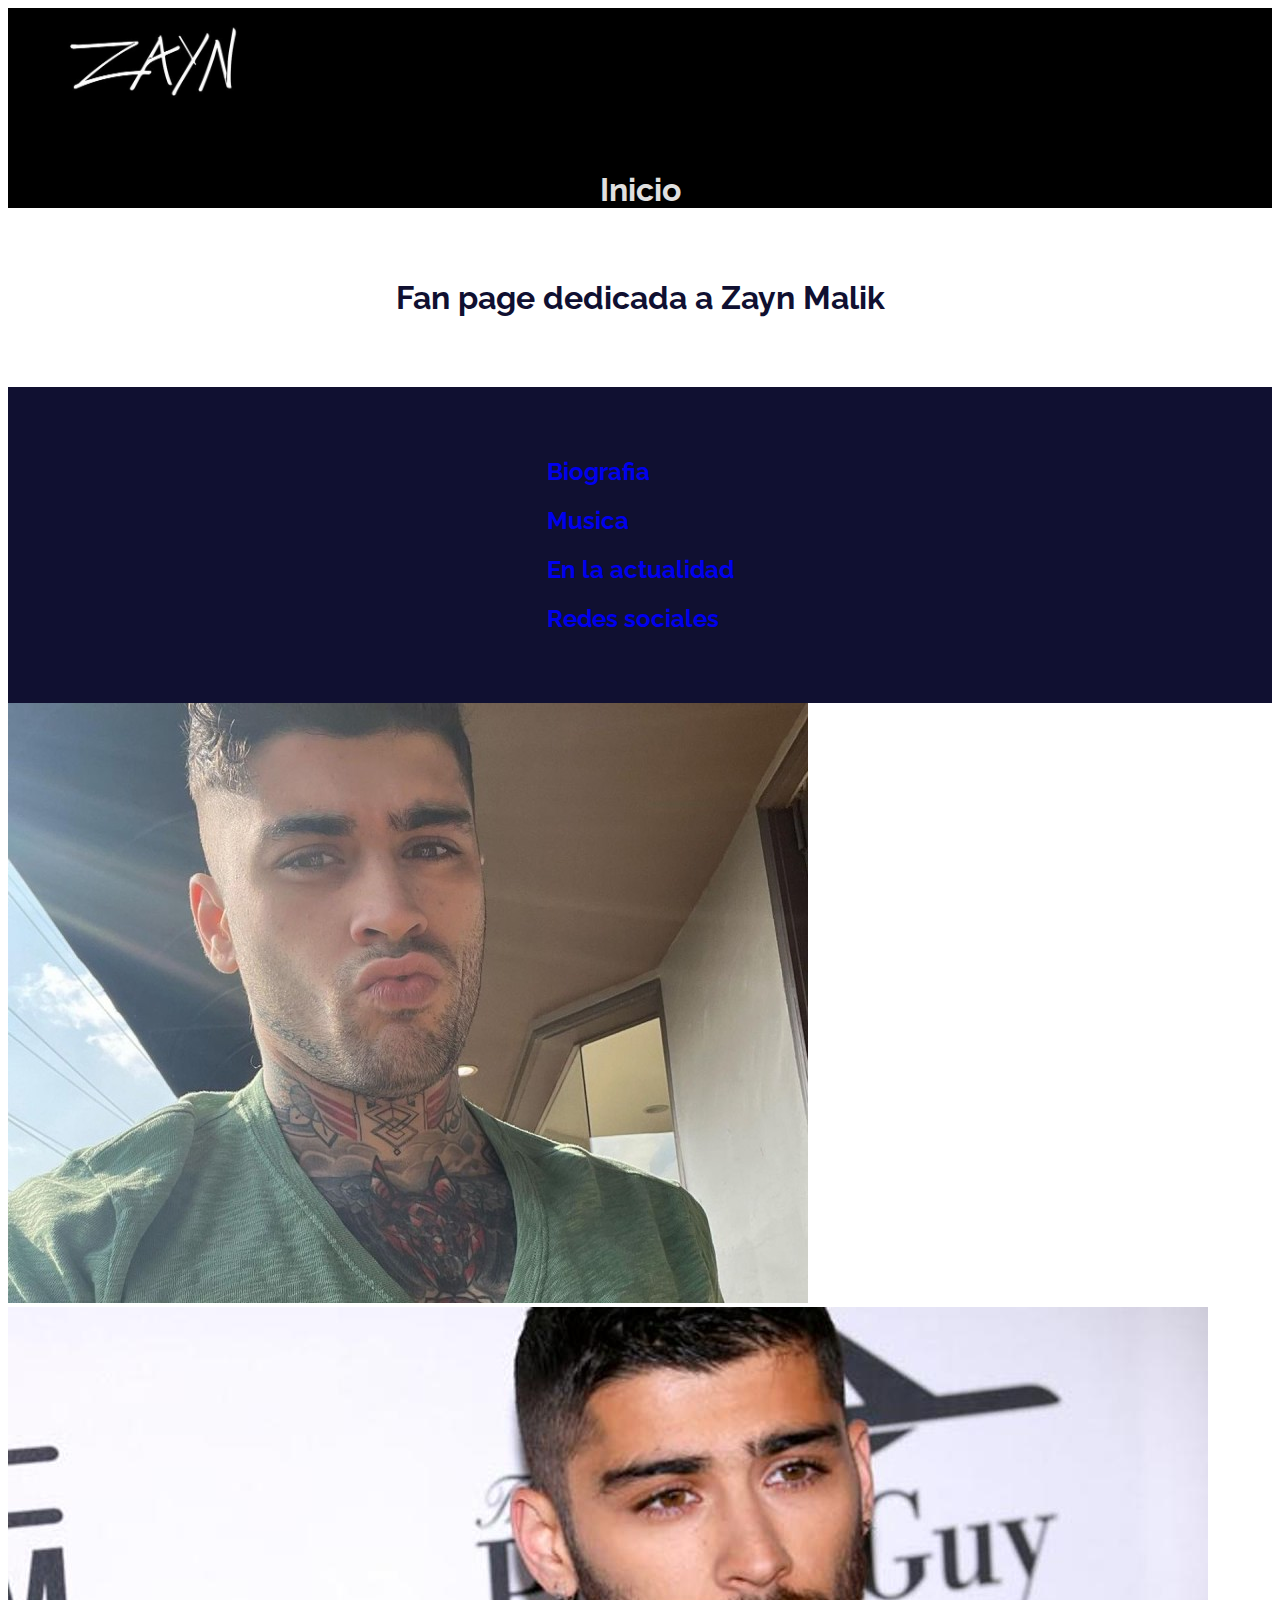
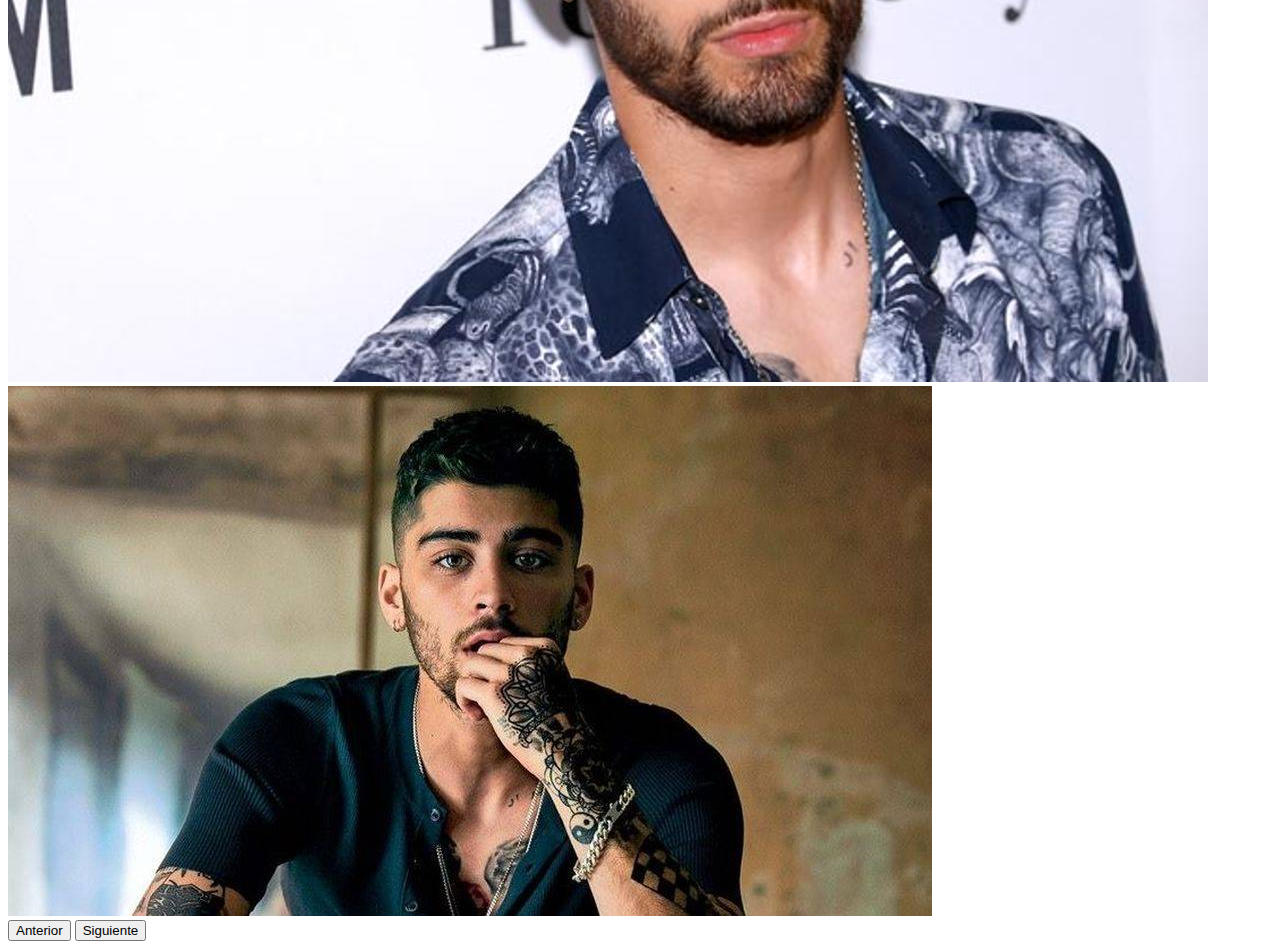
<file: index.html>
<!DOCTYPE html>
<html lang="es">
<head>
    <meta charset="UTF-8">
    <meta name="viewport" content="width=device-width, initial-scale=1.0">
        <link rel="stylesheet" href="style.css">
        <title>ZAYN</title>
        <link href="https://cdn.jsdelivr.net/npm/bootstrap@5.3.1/dist/css/bootstrap.min.css" rel="stylesheet" integrity="sha384-4bw+/aepP/YC94hEpVNVgiZdgIC5+VKNBQNGCHeKRQN+PtmoHDEXuppvnDJzQIu9" crossorigin="anonymous">
</head>
<body>
    <header>
        <div class="container-fluid background-black">
        <div class="container-fluid">
            <div class="row">
                <div class="col-md-6 background-green">
                    <img class="logo" src="imag/zayn logo.jpg" alt="logo">
                </div>
                <div class="col-md-6">
                    <h1 class="inicio">Inicio</h1>
                </div>
            </div>
            </div>
        </div>
    </div>
        </header> 
        <h1 class="fan">Fan page dedicada a Zayn Malik</h1>
        <div class="caja_uno">
    <div class="container-fluid">
        <div class="row">
            <div class="col-md-3">
                <a href="biografia.html">
                    <h2>Biografia</h2>
                </a> </div>
                <div class="col-md-3">
                <a href="musica.html">
                 <h2>Musica</h2>
                </a> </div>
                <div class="col-md-3">
                <a href="en-la-actualidad.html">
                    <h2>En la actualidad</h2>
                </a> </div>
                <div class="col-md-3">
                <a href="redes-sociales.html">
                <h2>Redes sociales</h2>
                </a> </div>
            </div>
        </div>
    </div>
</div>
<div id="carouselExampleControls" class="carousel slide" data-bs-ride="carousel">
    <div class="carousel-inner">
        <div class="carousel-item active">
            <img src="./imag/imagen dos.jpg" class="d-block w-100" alt="...">
        </div>
        <div class="carousel-item">
            <img src="./imag/carrusel uno.jpg" class="d-block w-100" alt="...">
        </div>
        <div class="carousel-item">
            <img src="./imag/carrusel tres.jpg" class="d-block w-100" alt="...">
        </div>
    </div>
    <button class="carousel-control-prev" type="button" data-bs-target="#carouselExampleControls"
        data-bs-slide="prev">
        <span class="carousel-control-prev-icon" aria-hidden="true"></span>
        <span class="visually-hidden">Anterior</span>
    </button>
    <button class="carousel-control-next" type="button" data-bs-target="#carouselExampleControls"
        data-bs-slide="next">
        <span class="carousel-control-next-icon" aria-hidden="true"></span>
        <span class="visually-hidden">Siguiente</span>
    </button>
</div>
<script src="https://cdn.jsdelivr.net/npm/bootstrap@5.3.1/dist/js/bootstrap.bundle.min.js" integrity="sha384-HwwvtgBNo3bZJJLYd8oVXjrBZt8cqVSpeBNS5n7C8IVInixGAoxmnlMuBnhbgrkm" crossorigin="anonymous"></script>
</body>
</html>
</file>
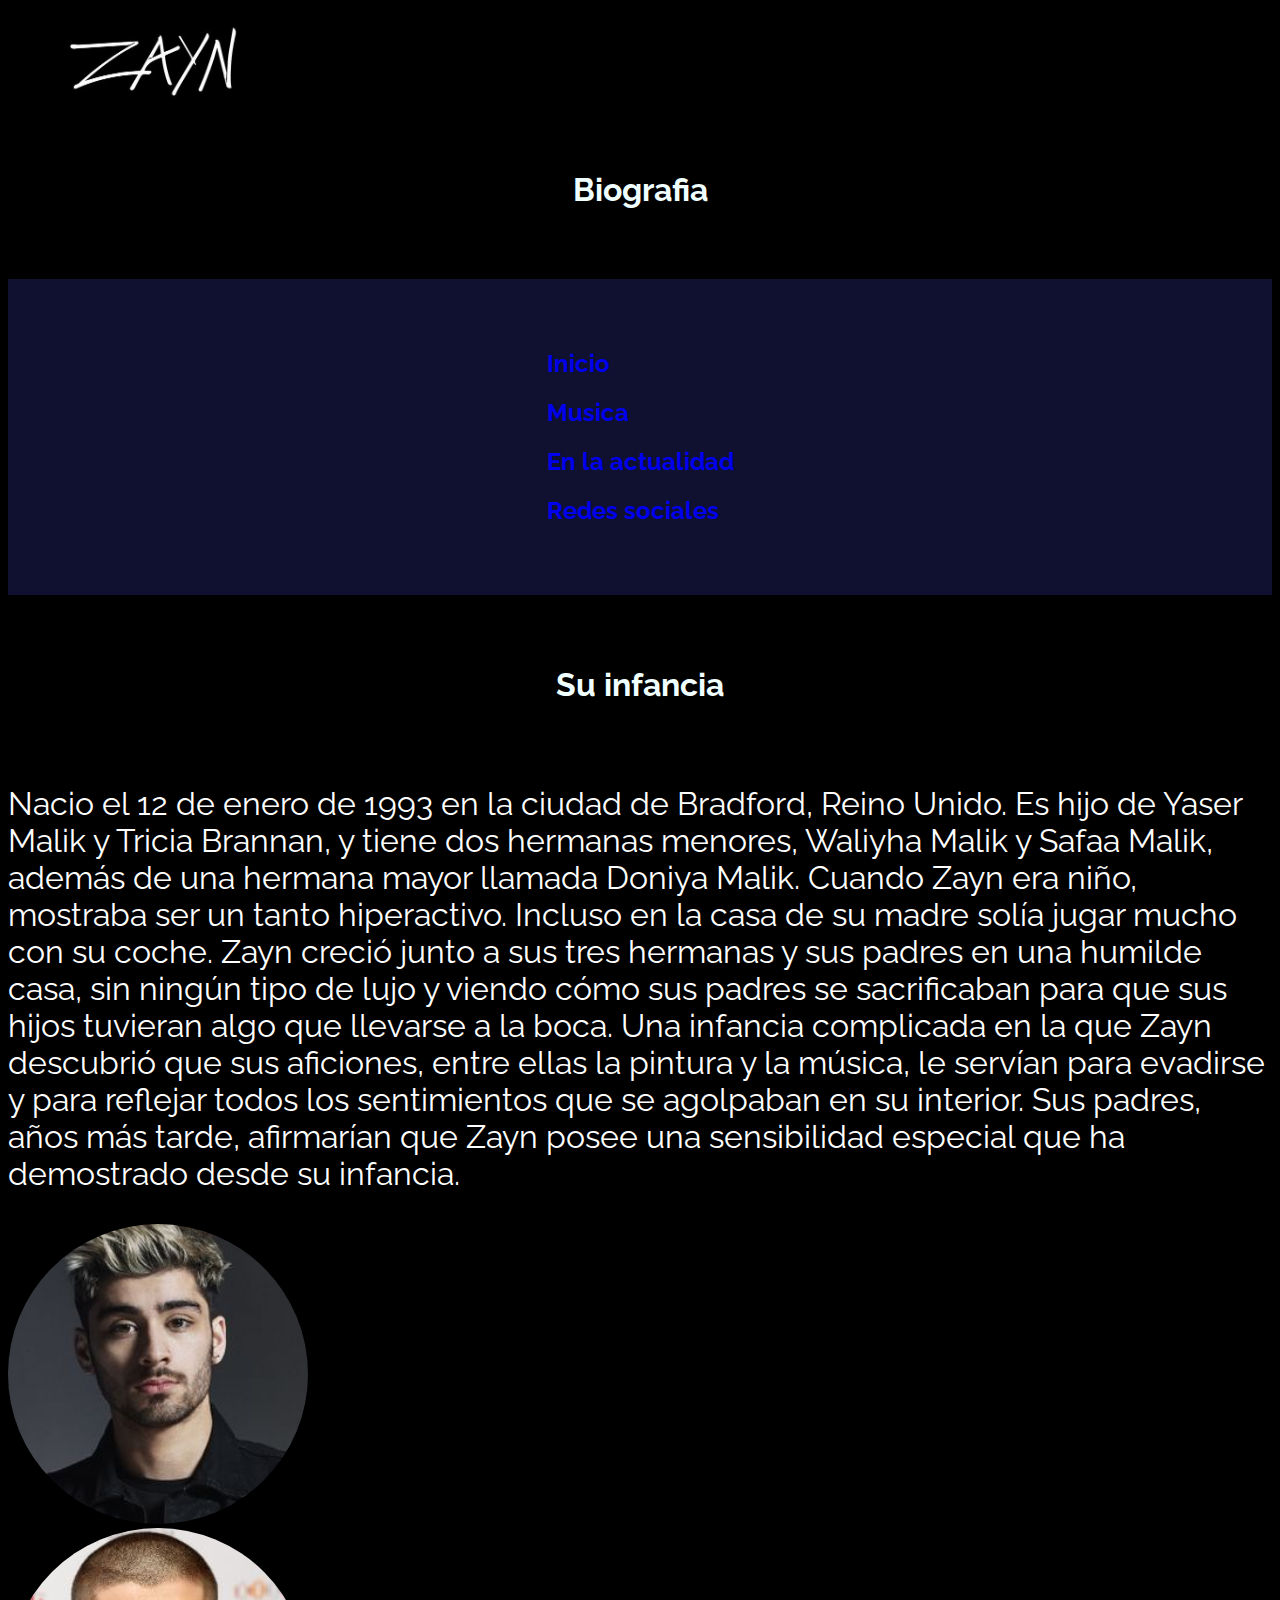
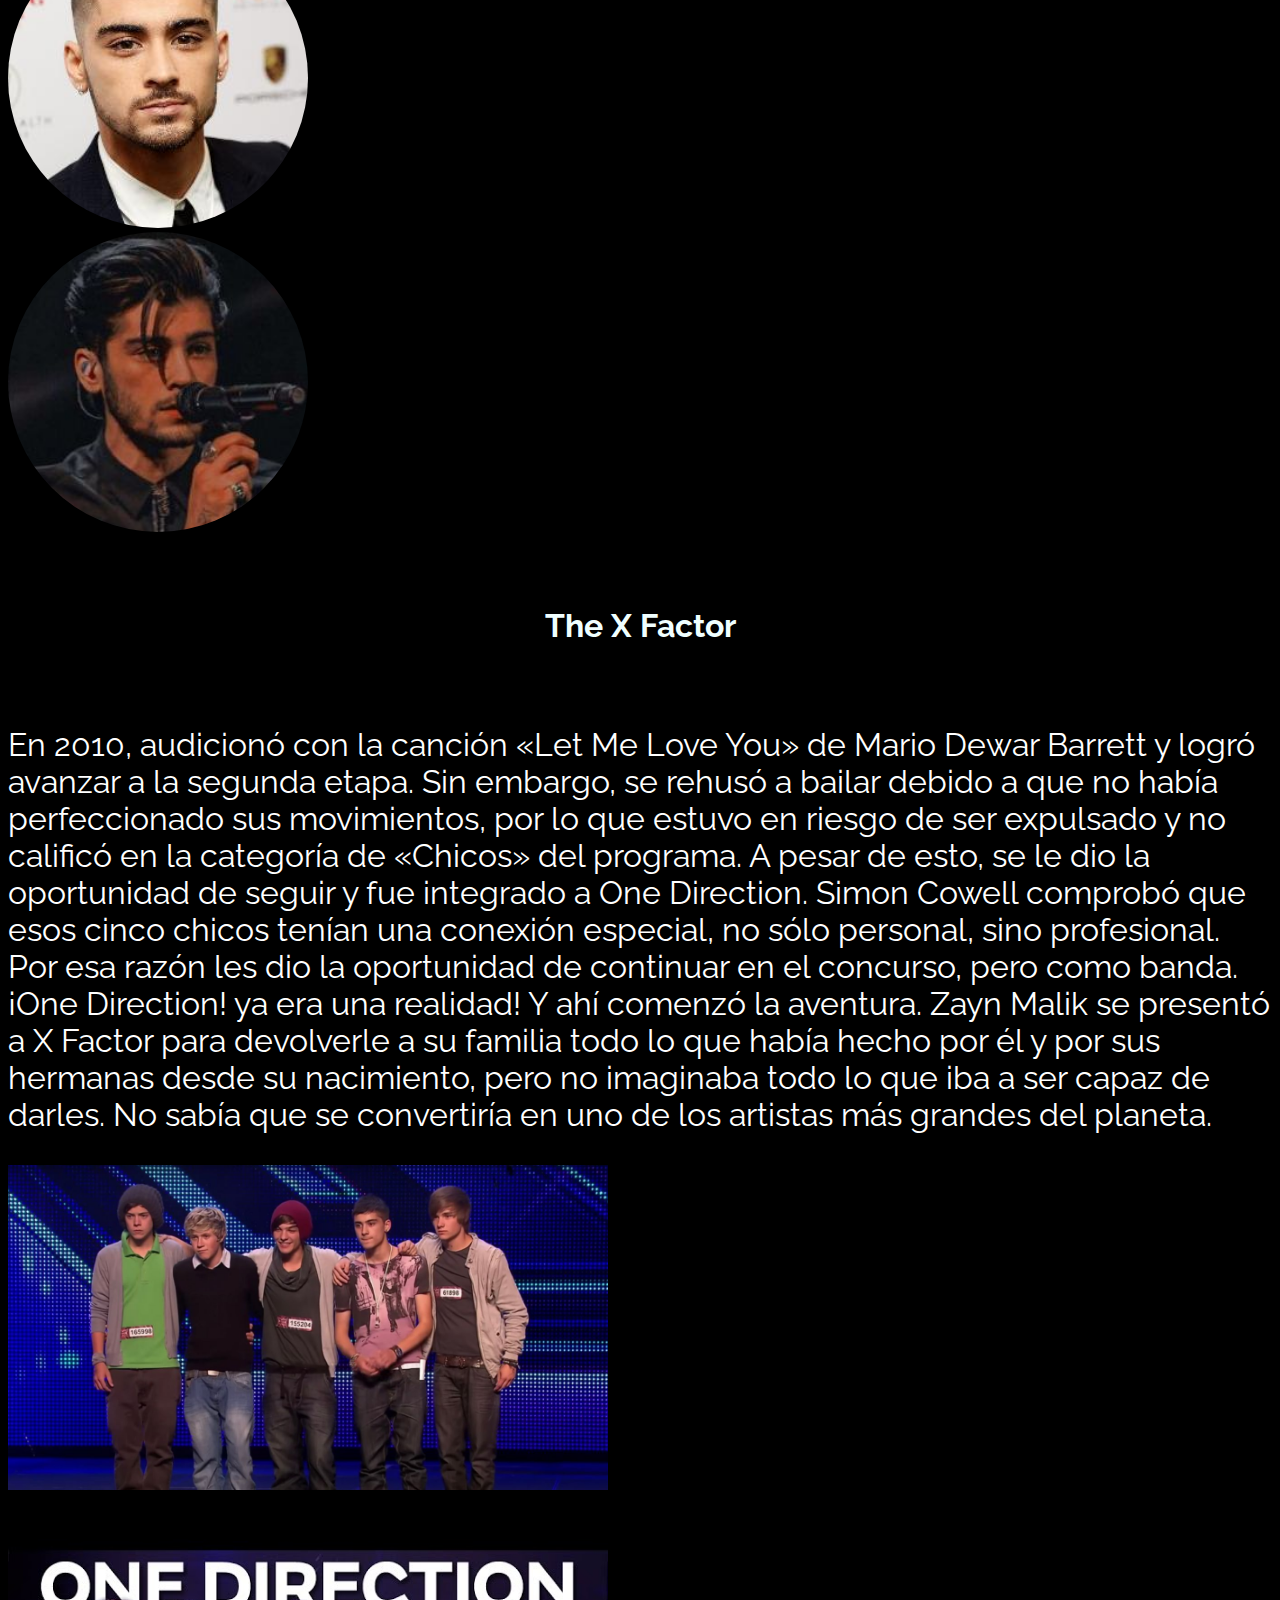
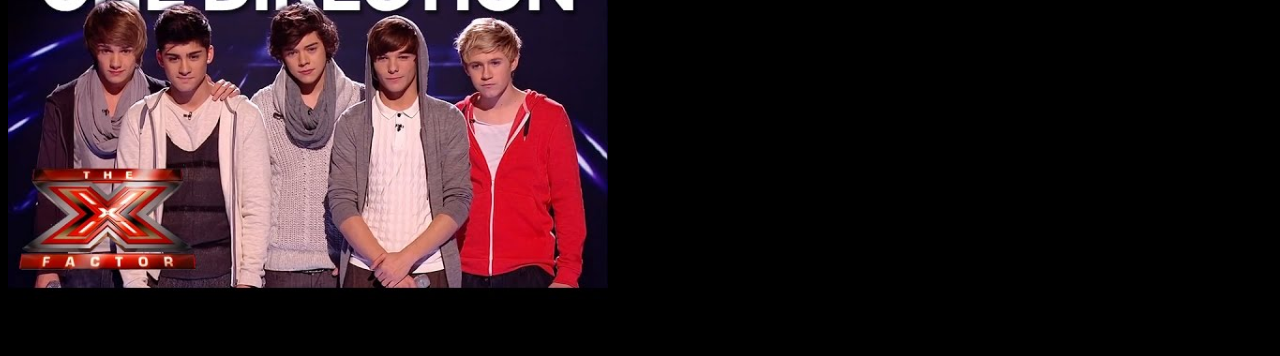
<file: biografia.html>
<!DOCTYPE html>
<html lang="es">

<head>
    <meta charset="UTF-8">
    <meta name="viewport" content="width=device-width, initial-scale=1.0">
    <link rel="stylesheet" href="biografia.css">
    <title>ZAYN</title>
    <link href="https://cdn.jsdelivr.net/npm/bootstrap@5.3.1/dist/css/bootstrap.min.css" rel="stylesheet"
        integrity="sha384-4bw+/aepP/YC94hEpVNVgiZdgIC5+VKNBQNGCHeKRQN+PtmoHDEXuppvnDJzQIu9" crossorigin="anonymous">
</head>

<body style="background-color:black;">
    <header>
        <div class="container-fluid background">
            <div class="container-fluid">
                <div class="row">
                    <div class="col-md-6 background-green">
                        <img class="logo" src="imag/zayn logo.jpg" alt="logo">
                    </div>
                    <div class="col-md-6">
                        <h1 class="biografia">Biografia</h1>
                    </div>
                </div>
            </div>
        </div>
    </header>
    <div class="caja_uno">
        <div class="container-fluid">
            <div class="row">
                <div class="col-md-3">
                    <a href="index.html">
                        <h2>Inicio</h2>
                    </a>
                </div>
                <div class="col-md-3">
                    <a href="musica.html">
                        <h2>Musica</h2>
                    </a>
                </div>
                <div class="col-md-3">
                    <a href="en-la-actualidad.html">
                        <h2>En la actualidad</h2>
                    </a>
                </div>
                <div class="col-md-3">
                    <a href="redes-sociales.html">
                        <h2>Redes sociales</h2>
                    </a>
                </div>
            </div>
        </div>
    </div>
    </div>
    <div class="container-fluid">
        <h1>Su infancia</h1>
        <p>Nacio el 12 de enero de 1993 en la ciudad de Bradford, Reino Unido.
            Es hijo de Yaser Malik y Tricia Brannan, y tiene dos hermanas menores, Waliyha Malik y Safaa Malik,
            además de una hermana mayor llamada Doniya Malik.
            Cuando Zayn era niño, mostraba ser un tanto hiperactivo. Incluso en la casa de su madre solía jugar
            mucho con su coche.
            Zayn creció junto a sus tres hermanas y sus padres en una humilde casa, sin ningún tipo de lujo y viendo
            cómo sus padres se sacrificaban para que sus hijos tuvieran algo que llevarse a la boca.
            Una infancia complicada en la que Zayn descubrió que sus aficiones, entre ellas la pintura y la música, le
            servían para evadirse y para reflejar todos los sentimientos que se agolpaban en su interior. Sus padres,
            años más tarde, afirmarían que Zayn posee una sensibilidad especial que ha demostrado desde su infancia.</p>
        <div class="container-fluid">
            <div class="row">
                <div class="col-md-4">
                    <img class="img" src="./imag/icono 1.jpg" alt="zayn">
                </div>
                <div class="col-md-4">
                    <img class="img" src=".//imag/icono2.jpg" alt="zayn">
                </div>
                <div class="col-md-4">
                    <img class="img" src="./imag/icono 3.jpg" alt="zayn">
                </div>
                <h1>The X Factor</h1>
                <p>En 2010, audicionó con la canción «Let Me Love You» de Mario Dewar Barrett y logró avanzar a la
                    segunda
                    etapa. Sin embargo, se rehusó a bailar debido a que no había perfeccionado sus movimientos, por lo
                    que
                    estuvo en riesgo de ser expulsado y no calificó en la categoría de «Chicos» del programa. A pesar de
                    esto, se le dio la oportunidad de seguir y fue integrado a One Direction.
                    Simon Cowell comprobó que esos cinco chicos tenían una conexión especial, no sólo personal, sino
                    profesional. Por esa razón les dio la oportunidad de continuar en el concurso, pero como banda. ¡One
                    Direction! ya era una realidad!
                    Y ahí comenzó la aventura. Zayn Malik se presentó a X Factor para devolverle a su familia todo lo
                    que había hecho por él y por sus hermanas desde su nacimiento, pero no imaginaba todo lo que iba a
                    ser capaz de darles. No sabía que se convertiría en uno de los artistas más grandes del planeta.</p>
            </div>
            <div class="container-fluid">
                <div class="row">
                    <div class="col-md-6">
                        <img class="img-2"src="./imag/one-direction-x-factor.jpg" alt="zayn">
                    </div>
                    <div class="col-md-6">
                        <img class="img-2"src="./imag/one.direction-x-factor-2.jpg" alt="zayn">
                    </div>

                    <script src="https://cdn.jsdelivr.net/npm/bootstrap@5.3.1/dist/js/bootstrap.bundle.min.js"
                        integrity="sha384-HwwvtgBNo3bZJJLYd8oVXjrBZt8cqVSpeBNS5n7C8IVInixGAoxmnlMuBnhbgrkm"
                        crossorigin="anonymous"></script>
</body>

</html>
</file>
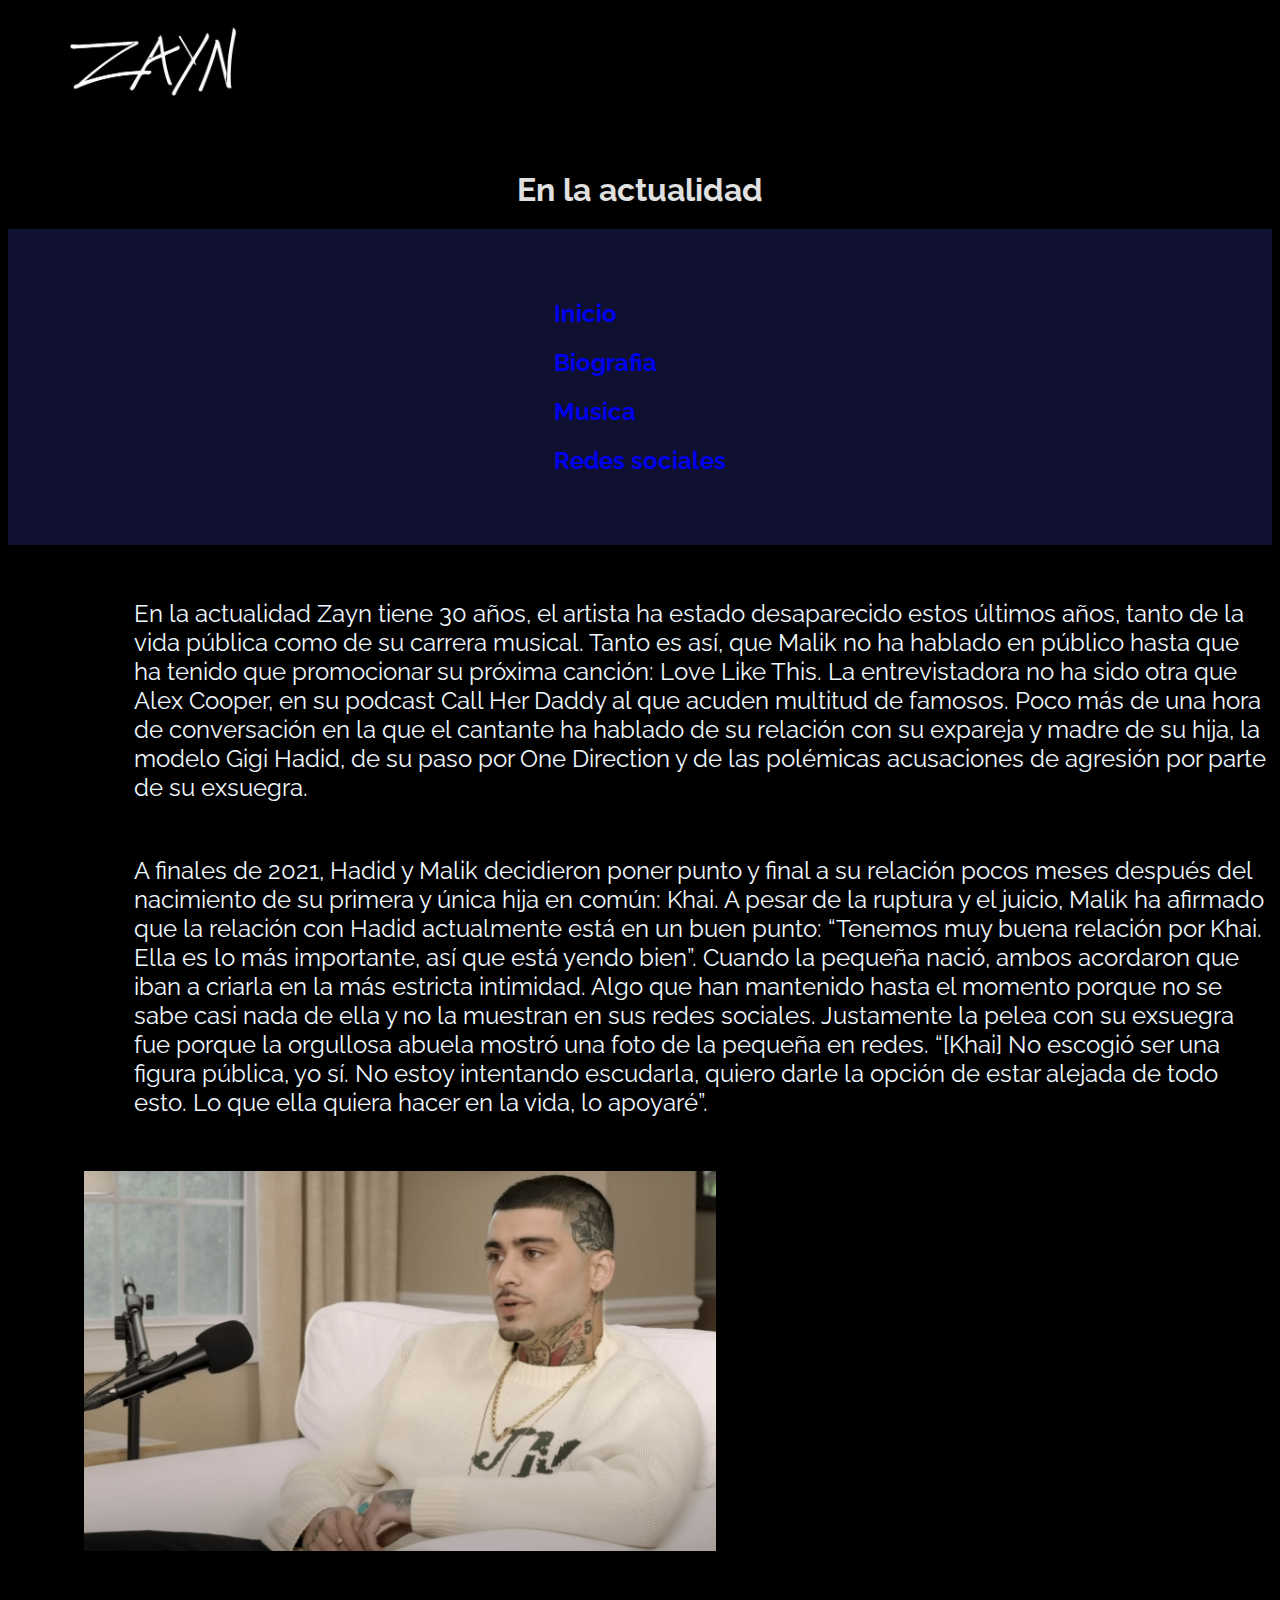
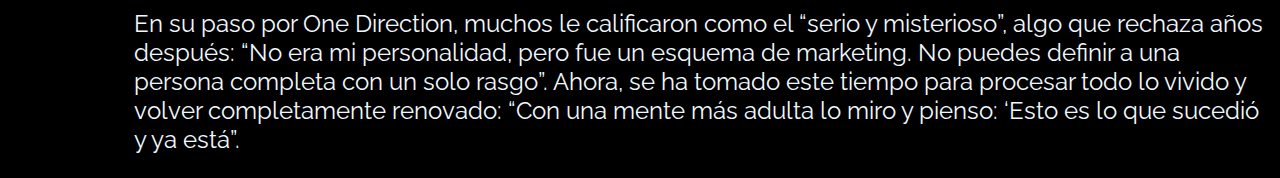
<file: en-la-actualidad.html>
<!DOCTYPE html>
<html lang="es">
  <head>
    <meta charset="UTF-8" />
    <meta name="viewport" content="width=device-width, initial-scale=1.0" />
    <link rel="stylesheet" href="en-la-actualidad.css" />
    <title>ZAYN</title>
    <link
      href="https://cdn.jsdelivr.net/npm/bootstrap@5.3.1/dist/css/bootstrap.min.css"
      rel="stylesheet"
      integrity="sha384-4bw+/aepP/YC94hEpVNVgiZdgIC5+VKNBQNGCHeKRQN+PtmoHDEXuppvnDJzQIu9"
      crossorigin="anonymous"
    />
  </head>
  <body style="background-color: black">
    <header>
      <div class="container-fluid background-black">
        <div class="container-fluid">
          <div class="row">
            <div class="col-md-6 background-green">
              <img class="logo" src="imag/zayn logo.jpg" alt="logo" />
            </div>
            <div class="col-md-6">
              <h1 class="inicio">En la actualidad</h1>
            </div>
          </div>
        </div>
      </div>
    </header>
    <div class="caja_uno">
      <div class="container-fluid">
        <div class="row">
          <div class="col-md-3">
            <a href="index.html">
              <h2>Inicio</h2>
            </a>
          </div>
          <div class="col-md-3">
            <a href="biografia.html">
              <h2>Biografia</h2>
            </a>
          </div>
          <div class="col-md-3">
            <a href="musica.html">
              <h2>Musica</h2>
            </a>
          </div>
          <div class="col-md-3">
            <a href="redes-sociales.html">
              <h2>Redes sociales</h2>
            </a>
          </div>
        </div>
      </div>
    </div>
    <div class="container-fluid">
        <div class="row">
            <div class="col-md-6">
    <p class="parrafo">
      En la actualidad Zayn tiene 30 años, el artista ha estado desaparecido
      estos últimos años, tanto de la vida pública como de su carrera musical.
      Tanto es así, que Malik no ha hablado en público hasta que ha tenido que
      promocionar su próxima canción: Love Like This. La entrevistadora no ha
      sido otra que Alex Cooper, en su podcast Call Her Daddy al que acuden
      multitud de famosos. Poco más de una hora de conversación en la que el
      cantante ha hablado de su relación con su expareja y madre de su hija, la
      modelo Gigi Hadid, de su paso por One Direction y de las polémicas
      acusaciones de agresión por parte de su exsuegra.
    </p>
</div>
<div class="col-md-6">
    <p class="parrafo"> A finales de 2021, Hadid y Malik decidieron poner punto y final a su relación pocos meses después del nacimiento de su primera y única hija en común: Khai. A pesar de la ruptura y el juicio, Malik ha afirmado que la relación con Hadid actualmente está en un buen punto: “Tenemos muy buena relación por Khai. Ella es lo más importante, así que está yendo bien”. Cuando la pequeña nació, ambos acordaron que iban a criarla en la más estricta intimidad. Algo que han mantenido hasta el momento porque no se sabe casi nada de ella y no la muestran en sus redes sociales. Justamente la pelea con su exsuegra fue porque la orgullosa abuela mostró una foto de la pequeña en redes. “[Khai] No escogió ser una figura pública, yo sí. No estoy intentando escudarla, quiero darle la opción de estar alejada de todo esto. Lo que ella quiera hacer en la vida, lo apoyaré”.
    </p> 
</div>
</div>
</div>
<div class="container-fluid">
    <img class="imagen" src="./imag/actualidad.jpg" alt="en-la-actualidad"> 
</div>
    <div class="container-fluid">
    <p class="parrafo">En su paso por One Direction, muchos le calificaron como el “serio y misterioso”, algo que rechaza años después: “No era mi personalidad, pero fue un esquema de marketing. No puedes definir a una persona completa con un solo rasgo”. Ahora, se ha tomado este tiempo para procesar todo lo vivido y volver completamente renovado: “Con una mente más adulta lo miro y pienso: ‘Esto es lo que sucedió y ya está”.</p>
</div>
    <script
      src="https://cdn.jsdelivr.net/npm/bootstrap@5.3.1/dist/js/bootstrap.bundle.min.js"
      integrity="sha384-HwwvtgBNo3bZJJLYd8oVXjrBZt8cqVSpeBNS5n7C8IVInixGAoxmnlMuBnhbgrkm"
      crossorigin="anonymous"
    ></script>
  </body>
</html>
</file>
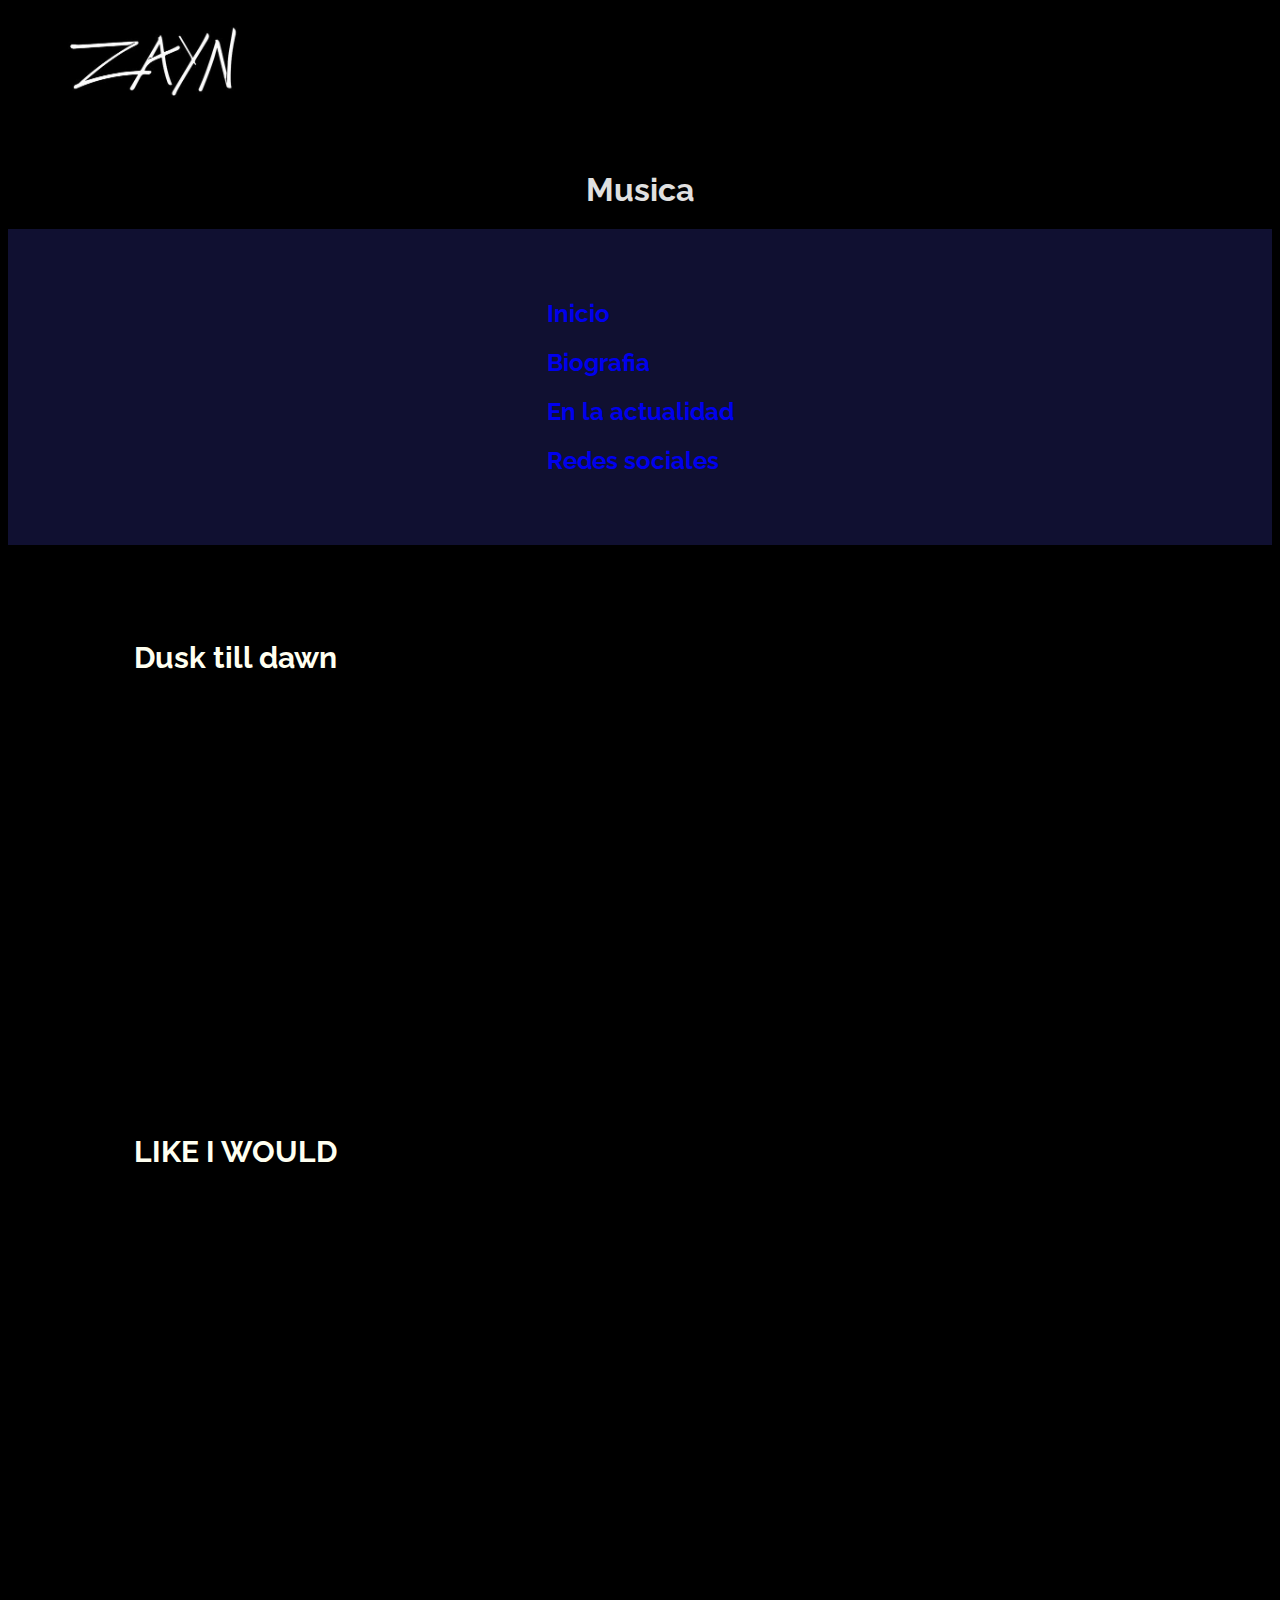
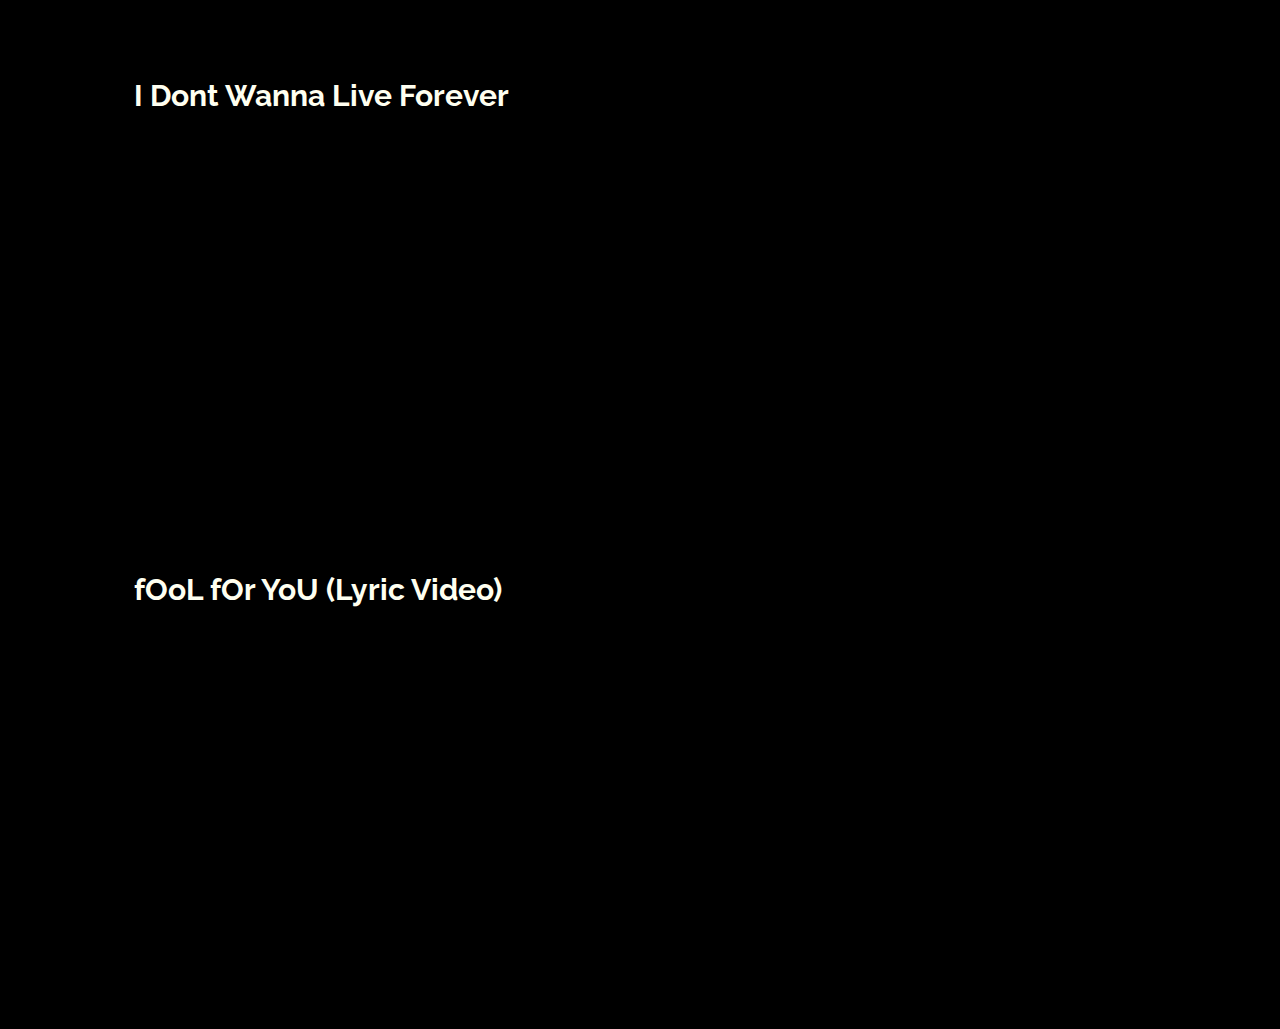
<file: musica.html>
<!DOCTYPE html>
<html lang="es">

<head>
    <meta charset="UTF-8">
    <meta name="viewport" content="width=device-width, initial-scale=1.0">
    <link rel="stylesheet" href="musica.css">
    <title>ZAYN</title>
    <link href="https://cdn.jsdelivr.net/npm/bootstrap@5.3.1/dist/css/bootstrap.min.css" rel="stylesheet"
        integrity="sha384-4bw+/aepP/YC94hEpVNVgiZdgIC5+VKNBQNGCHeKRQN+PtmoHDEXuppvnDJzQIu9" crossorigin="anonymous">
</head>

  <body style="background-color: black">
    <header>
      <div class="container-fluid background-black">
        <div class="container-fluid">
          <div class="row">
            <div class="col-md-6 background-green">
              <img class="logo" src="imag/zayn logo.jpg" alt="logo" />
            </div>
            <div class="col-md-6">
              <h1 class="inicio">Musica</h1>
            </div>
          </div>
        </div>
      </div>
    </header>
    <div class="caja_uno">
      <div class="container-fluid">
        <div class="row">
          <div class="col-md-3">
            <a href="index.html">
              <h2>Inicio</h2>
            </a>
          </div>
          <div class="col-md-3">
            <a href="biografia.html">
              <h2>Biografia</h2>
            </a>
          </div>
          <div class="col-md-3">
            <a href="en-la-actualidad.html">
              <h2>En la actualidad</h2>
            </a>
          </div>
          <div class="col-md-3">
            <a href="redes-sociales.html">
              <h2>Redes sociales</h2>
            </a>
          </div>
        </div>
      </div>
    </div>
    <div class="contenedor-uno">
      <div class="container-fluid">
        <div class="row">
          <div class="col-md-6">
            <h1 class="titulo">Dusk till dawn</h1>
            <iframe
              width="460"
              height="315"
              src="https://www.youtube.com/embed/p-eS-_olx9M"
              title="YouTube video player"
              frameborder="0"
              allow="accelerometer; autoplay; clipboard-write; encrypted-media; gyroscope; picture-in-picture; web-share"
              allowfullscreen="true"
            ></iframe>
        </div>
            <div class="col-md-6">
            <h1 class="titulo">LIKE I WOULD</h1>
            <iframe
              width="460"
              height="315"
              src="https://www.youtube.com/embed/iqLzjlA2hYw"
              title="YouTube video player"
              frameborder="0"
              allow="accelerometer; autoplay; clipboard-write; encrypted-media; gyroscope; picture-in-picture; web-share"
              allowfullscreen="true"
            ></iframe>
          </div>
        </div>
      </div>
    </div>
    <div class="contenedor-dos">
      <div class="container-fluid">
        <div class="row">
          <div class="col-md-6">
            <h1 class="titulo">I Dont Wanna Live Forever</h1>
            <iframe
              width="460"
              height="315"
              src="https://www.youtube.com/embed/7F37r50VUTQ"
              title="YouTube video player"
              frameborder="0"
              allow="accelerometer; autoplay; clipboard-write; encrypted-media; gyroscope; picture-in-picture; web-share"
              allowfullscreen="true"
            ></iframe>
        </div>
        <div class="col-md-6">
            <h1 class="titulo">fOoL fOr YoU (Lyric Video)</h1>
            <iframe
              width="460"
              height="315"
              src="https://www.youtube.com/embed/-R61rLBsGhY"
              title="YouTube video player"
              frameborder="0"
              allow="accelerometer; autoplay; clipboard-write; encrypted-media; gyroscope; picture-in-picture; web-share"
              allowfullscreen="true"
            ></iframe>
          </div>
        </div>
      </div>
      </div>
    <script
      src="https://cdn.jsdelivr.net/npm/bootstrap@5.3.1/dist/js/bootstrap.bundle.min.js"
      integrity="sha384-HwwvtgBNo3bZJJLYd8oVXjrBZt8cqVSpeBNS5n7C8IVInixGAoxmnlMuBnhbgrkm"
      crossorigin="anonymous"
    ></script>
  </body>
</html>
</file>
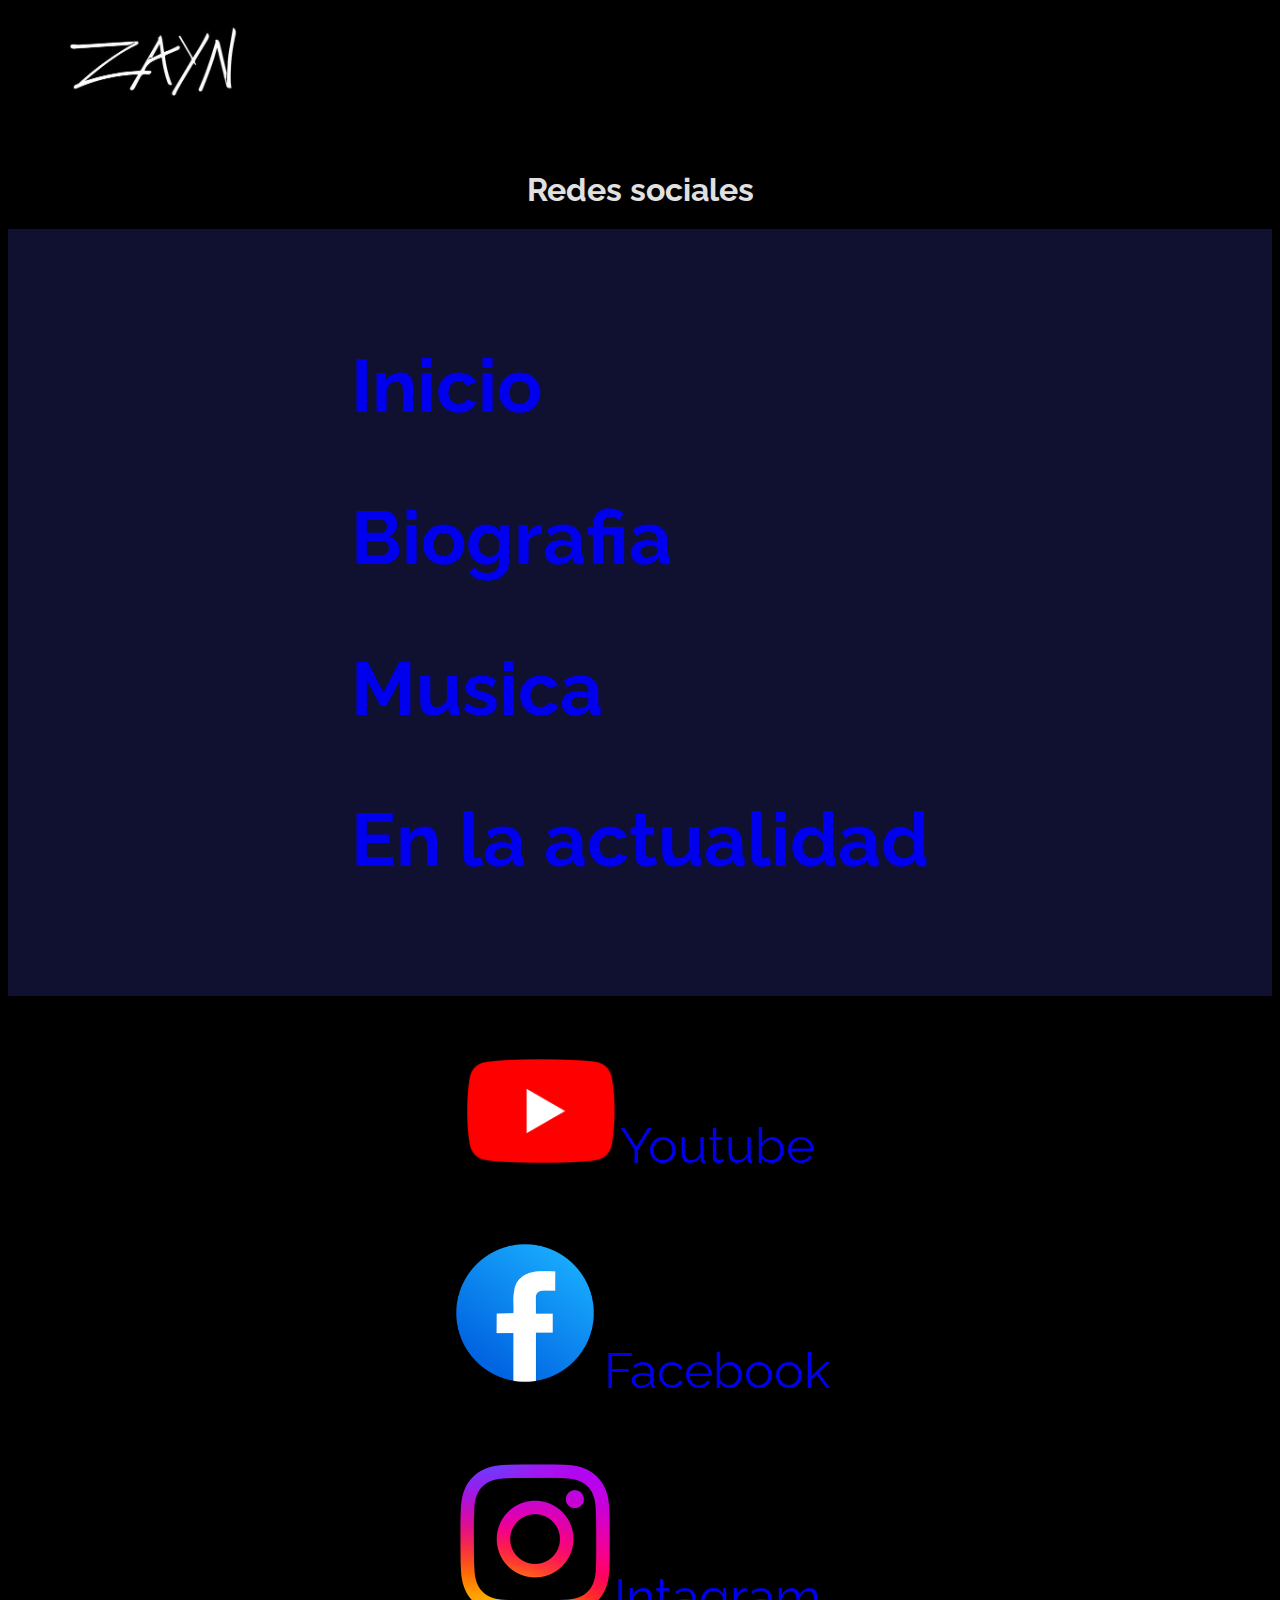
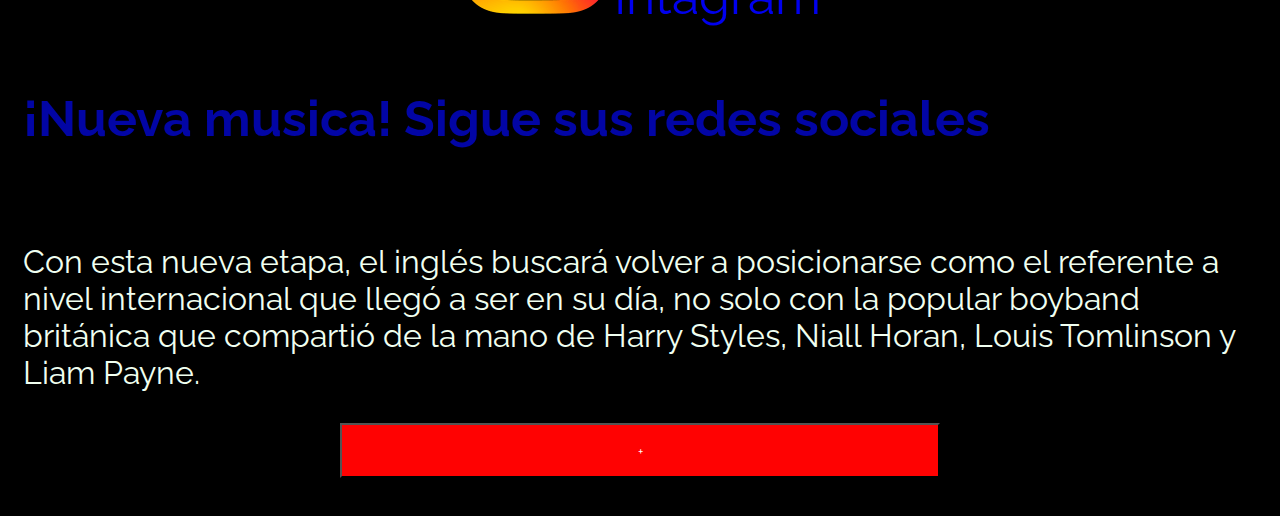
<file: redes-sociales.html>
<!DOCTYPE html>
<html lang="es">
<head>
    <meta charset="UTF-8">
    <meta name="viewport" content="width=device-width, initial-scale=1.0">
        <link rel="stylesheet" href="redes-sociales.css">
        <script defer src="./redes-sociales.js"></script>
        <title>ZAYN</title>
        <link href="https://cdn.jsdelivr.net/npm/bootstrap@5.3.1/dist/css/bootstrap.min.css" rel="stylesheet" integrity="sha384-4bw+/aepP/YC94hEpVNVgiZdgIC5+VKNBQNGCHeKRQN+PtmoHDEXuppvnDJzQIu9" crossorigin="anonymous">
</head>
<body style="background-color:black;">
    <header>
        <div class="container-fluid background-black">
        <div class="container-fluid">
            <div class="row">
                <div class="col-md-6 background-green">
                    <img class="logo" src="imag/zayn logo.jpg" alt="logo">
                </div>
                <div class="col-md-6">
                  <h1 class="inicio">Redes sociales</h1>
                </div>
            </div>
            </div>
        </div>
    </div>
        </header> 
 
        <div class="caja_uno">
    <div class="container-fluid">
        <div class="row">
            <div class="col-md-3">
                <a href="index.html">
                    <h2>Inicio</h2>
                </a> </div>
                <div class="col-md-3">
                <a href="biografia.html">
                 <h2>Biografia</h2>
                </a> </div>
                <div class="col-md-3">
                <a href="musica.html">
                    <h2>Musica</h2>
                </a> </div>
                <div class="col-md-3">
                <a href="en-la-actualidad.html">
                <h2>En la actualidad</h2>
                </a> </div>
            </div>
        </div>
    </div>
</div>
<div class="container-fluid">
  <div class="row">
<div class="col-md-4">
  <img class="redes" src="./imag/Youtubelogo.png" alt="youtube">
<a href="https://www.youtube.com/channel/UC3PdiRW5dUA4V70ueeR1eHA"> Youtube</a>
</div>

<div class="col-md-4">
  <img class="redes" src="./imag/facebook.png" alt="facebook">
<a href="https://www.facebook.com/zayn">Facebook</a>
</div>

<div class="col-md-4">
  <img class="redes" src="./imag/intagramlogo.png" alt="instagram">
<a href="https://www.instagram.com/zayn">Intagram</a>
</div></div></div>

<div class="contenedor">
  <!-- primera noticia -->
  <div class="noticias">
    <h1>¡Nueva musica! Sigue sus redes sociales</h1>
    <div id="contenido" >
      <!-- este contenedor es el que quiero ocultar/mostrar -->
      <p class="nuevo"> Con esta nueva etapa, el inglés buscará volver a posicionarse como el referente a nivel internacional que llegó a ser en su día, no solo con la popular boyband británica que compartió de la mano de Harry Styles, Niall Horan, Louis Tomlinson y Liam Payne.
      </p>
    </div>
    <button onclick='muestra_oculta("contenido")' class="btn.btn-primary" form="contenido" >+</button>
  </div>
        <script
        src="https://cdn.jsdelivr.net/npm/bootstrap@5.3.1/dist/js/bootstrap.bundle.min.js"
        integrity="sha384-HwwvtgBNo3bZJJLYd8oVXjrBZt8cqVSpeBNS5n7C8IVInixGAoxmnlMuBnhbgrkm"
        crossorigin="anonymous"
      ></script>
    </body>
  </html>
</file>
<file: style.css>
@import url('https://fonts.googleapis.com/css2?family=Karla:wght@200&family=Raleway&family=Rubik:wght@300&display=swap');



.background-green {
        background-color: rgb(0, 0, 0);
}
.logo{
 width: 300px; 
 height:auto    ; 
display: block;    
}
.background-black{
        background-color: rgb(0, 0, 0);
}
.inicio{
        color: rgb(224, 224, 224);
        justify-content: center;
        align-items: center;
        padding-top: 25px;
        display: flex;
        font-family: 'Raleway', sans-serif;
}
.caja_uno{
        background-color: rgb(16, 16, 49);
        color: rgb(156, 79, 79);
        justify-content: center ;
        align-items: center ;
        padding-top: 50px;
        display: flex;
       padding-bottom: 50px;
       font-family: 'Raleway', sans-serif;
}
.fan{
        background-color:transparent;
        color: rgb(16, 16, 49);
        justify-content: center ;
        align-items: center ;
        padding-top: 50px;
        display: flex;    
        padding-bottom: 50px; 
        font-family: 'Raleway', sans-serif;
}
a {
        text-decoration: none !important;
        }
</file>
<file: biografia.css>
@import url('https://fonts.googleapis.com/css2?family=Karla:wght@200&family=Raleway&family=Rubik:wght@300&display=swap');
body{
    background-color:rgb(0, 0, 0)
}
.background-green {
    background-color: rgb(0, 0, 0);
}
.logo{
width: 300px; 
height:auto    ; 
display: block;    
}
.background{
    background-color: rgb(0, 0, 0);
}
.biografia{
    color: rgb(255, 255, 255);
    justify-content: center;
    align-items: center;
    padding-top: 25px;
    display: flex;
    font-family: 'Raleway', sans-serif;
}
.caja_uno{
    background-color: rgb(16, 16, 49);
    color: rgb(156, 79, 79);
    justify-content: center ;
    align-items: center ;
    padding-top: 50px;
    display: flex;
   padding-bottom: 50px;
   font-family: 'Raleway', sans-serif;
} 
p{
    color: rgb(255, 255, 255);
    font-size: xx-large;
    font-family: 'Raleway', sans-serif;
}
h1{
    color:azure !important ;
    justify-content: center;
    align-items: center;
    padding-top: 50px;
    display: flex;
   padding-bottom: 50px;
   font-family: 'Raleway', sans-serif;
}
.img{
width: 300px;
height: 300px;
border-radius: 50%;
justify-content: center;
align-items: center;
}
.img-2{
width: 600px;
height:auto;
}
a {
    text-decoration: none !important;
    }
</file>
<file: en-la-actualidad.css>
@import url('https://fonts.googleapis.com/css2?family=Karla:wght@200&family=Raleway&family=Rubik:wght@300&display=swap');
.background-green {
    background-color: rgb(0, 0, 0);
}
.logo{
width: 300px; 
height:auto    ; 
display: block;    
}
.background-black{
    background-color: rgb(0, 0, 0);
}
.inicio{
    color: rgb(224, 224, 224);
    justify-content: center;
    align-items: center;
    padding-top: 25px;
    display: flex;
    font-family: 'Raleway', sans-serif;
    }
    .parrafo{
        color: aliceblue;
  font-size:x-large;
   padding-top: 30px;
   padding-left: 10%;
   font-family: 'Raleway', sans-serif;

    }
    .caja_uno{
        background-color: rgb(16, 16, 49);
        color: rgb(156, 79, 79);
        justify-content: center ;
        align-items: center ;
        padding-top: 50px;
        display: flex;
       padding-bottom: 50px;
       font-family: 'Raleway', sans-serif;
       }

    .imagen{
        padding-top: 30px;
        padding-left: 6%;
        width: 50%;
        height: auto;
        font-family: 'Raleway', sans-serif;
    }
    a {
        text-decoration: none !important;
        }
</file>
<file: musica.css>
@import url('https://fonts.googleapis.com/css2?family=Karla:wght@200&family=Raleway&family=Rubik:wght@300&display=swap');

.background-green {
    background-color: rgb(0, 0, 0);
}
.logo{
width: 300px; 
height:auto    ; 
display: block;    
}
.background-black{
    background-color: rgb(0, 0, 0);
}
.inicio{
    color: rgb(224, 224, 224);
    justify-content: center;
    align-items: center;
    padding-top: 25px;
    display: flex;
    font-family: 'Raleway', sans-serif;
}
.caja_uno{
    background-color: rgb(16, 16, 49);
    color: rgb(156, 79, 79);
    justify-content: center ;
    align-items: center ;
    padding-top: 50px;
    display: flex;
   padding-bottom: 50px;
   font-family: 'Raleway', sans-serif;
}
.contenedor-uno{
padding-left: 10%;
 padding-top: 25px;

   padding-bottom: 25px;
   font-family: 'Raleway', sans-serif;
}
.contenedor-dos{
    padding-left: 10%;
    padding-top: 25px;

   padding-bottom: 25px;
   font-family: 'Raleway', sans-serif;
}

.titulo{
font-size: 30px;
color:ivory; 
padding-bottom: 50px;
padding-top: 50px;
justify-content: center;
font-family: 'Raleway', sans-serif;

} 
a {
    text-decoration: none !important;
    }
</file>
<file: redes-sociales.css>
@import url('https://fonts.googleapis.com/css2?family=Karla:wght@200&family=Raleway&family=Rubik:wght@300&display=swap');
.logo{
width: 300px; 
height:auto    ; 
display: block;    
}
.background-black{
    background-color: rgb(0, 0, 0);
}
.inicio{
    color: rgb(224, 224, 224);
    justify-content: center;
    align-items: center;
    padding-top: 25px;
    display: flex;
    font-family: 'Raleway', sans-serif;
}
.caja_uno{
    background-color: rgb(16, 16, 49);
    color: rgb(156, 79, 79);
    justify-content: center ;
    align-items: center ;
    padding-top: 50px;
    display: flex;
   padding-bottom: 50px;
   font-family: 'Raleway', sans-serif;
}
.container {
    display: flex;
    flex-direction: column;
    background-color: aqua;
    align-content: center;
    justify-content: center;
    align-items: center;
    font-family: 'Raleway', sans-serif;
  }
  
  .informacion {
    padding: 20px;
    font-family: 'Raleway', sans-serif;
  }
  button {
    background-color: rgb(255, 2, 2);
    color: rgb(255, 255, 255);
    width: 600px;
    height: 55px;
    cursor: pointer;
    font-family: 'Raleway', sans-serif;
    display: flex;
  margin: 0 auto;
  justify-content: center;
  align-items: center;
  text-align: center;
  padding: auto;

    }
button.btn.btn-primary{

}
    .inicio{
        color: rgb(224, 224, 224);
        justify-content: center;
        align-items: center;
        padding-top: 25px;
        display: flex;
        font-family: 'Raleway', sans-serif;
    }
    .nuevo{
        color: honeydew;
   font-size: 50px;
   font-family: 'Raleway', sans-serif;
    }
    .contenedor {
        display: flex;
        flex-direction: row;
        width: 100%;
        font-family: 'Raleway', sans-serif;
      }
      .noticias {
        width: 100%;
        margin: 15px 0;
        padding: 15px;
        font-family: 'Raleway', sans-serif;
      }
      .noticias h1 {
        font-size: 50px;
        color: rgb(2, 5, 165);
        text-align: center;
        align-items: center;
        font-family: 'Raleway', sans-serif;
      }

        .redes{
            width: 150px;
            height: auto;
            font-family: 'Raleway', sans-serif;
        }
  .col-md-4{
    padding-left: 10%;
    padding-top: 5%;
    padding-right: 10%;
    text-align: center;
    align-items: center;
    font-family: 'Raleway', sans-serif;
  }
.noticias p{
    padding-top: 5%;
    font-size:xx-large;
    text-align:left;
    align-items: left;
    font-family: 'Raleway', sans-serif;
}
a {
text-decoration: none !important;
font-size: 50px;
}
.noticias h1{
  text-align:left;
  align-items: left;
}
</file>
